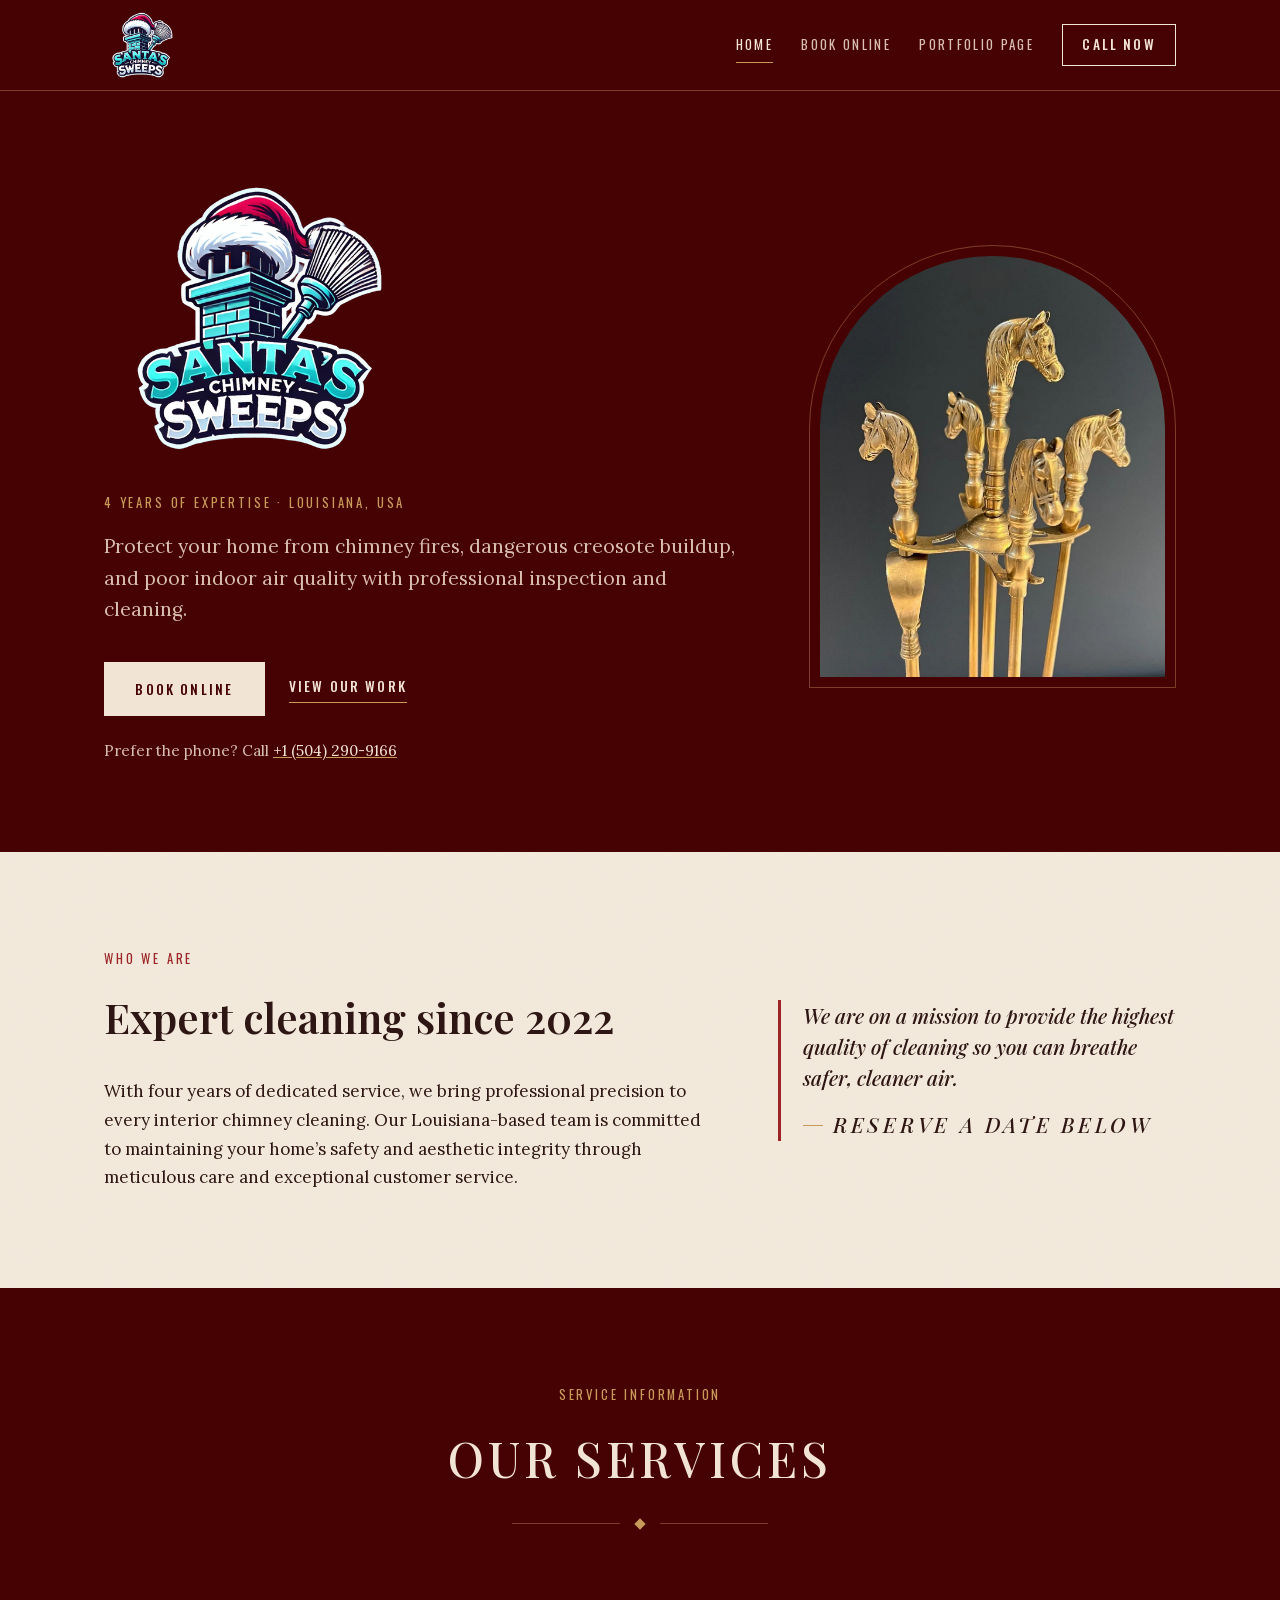
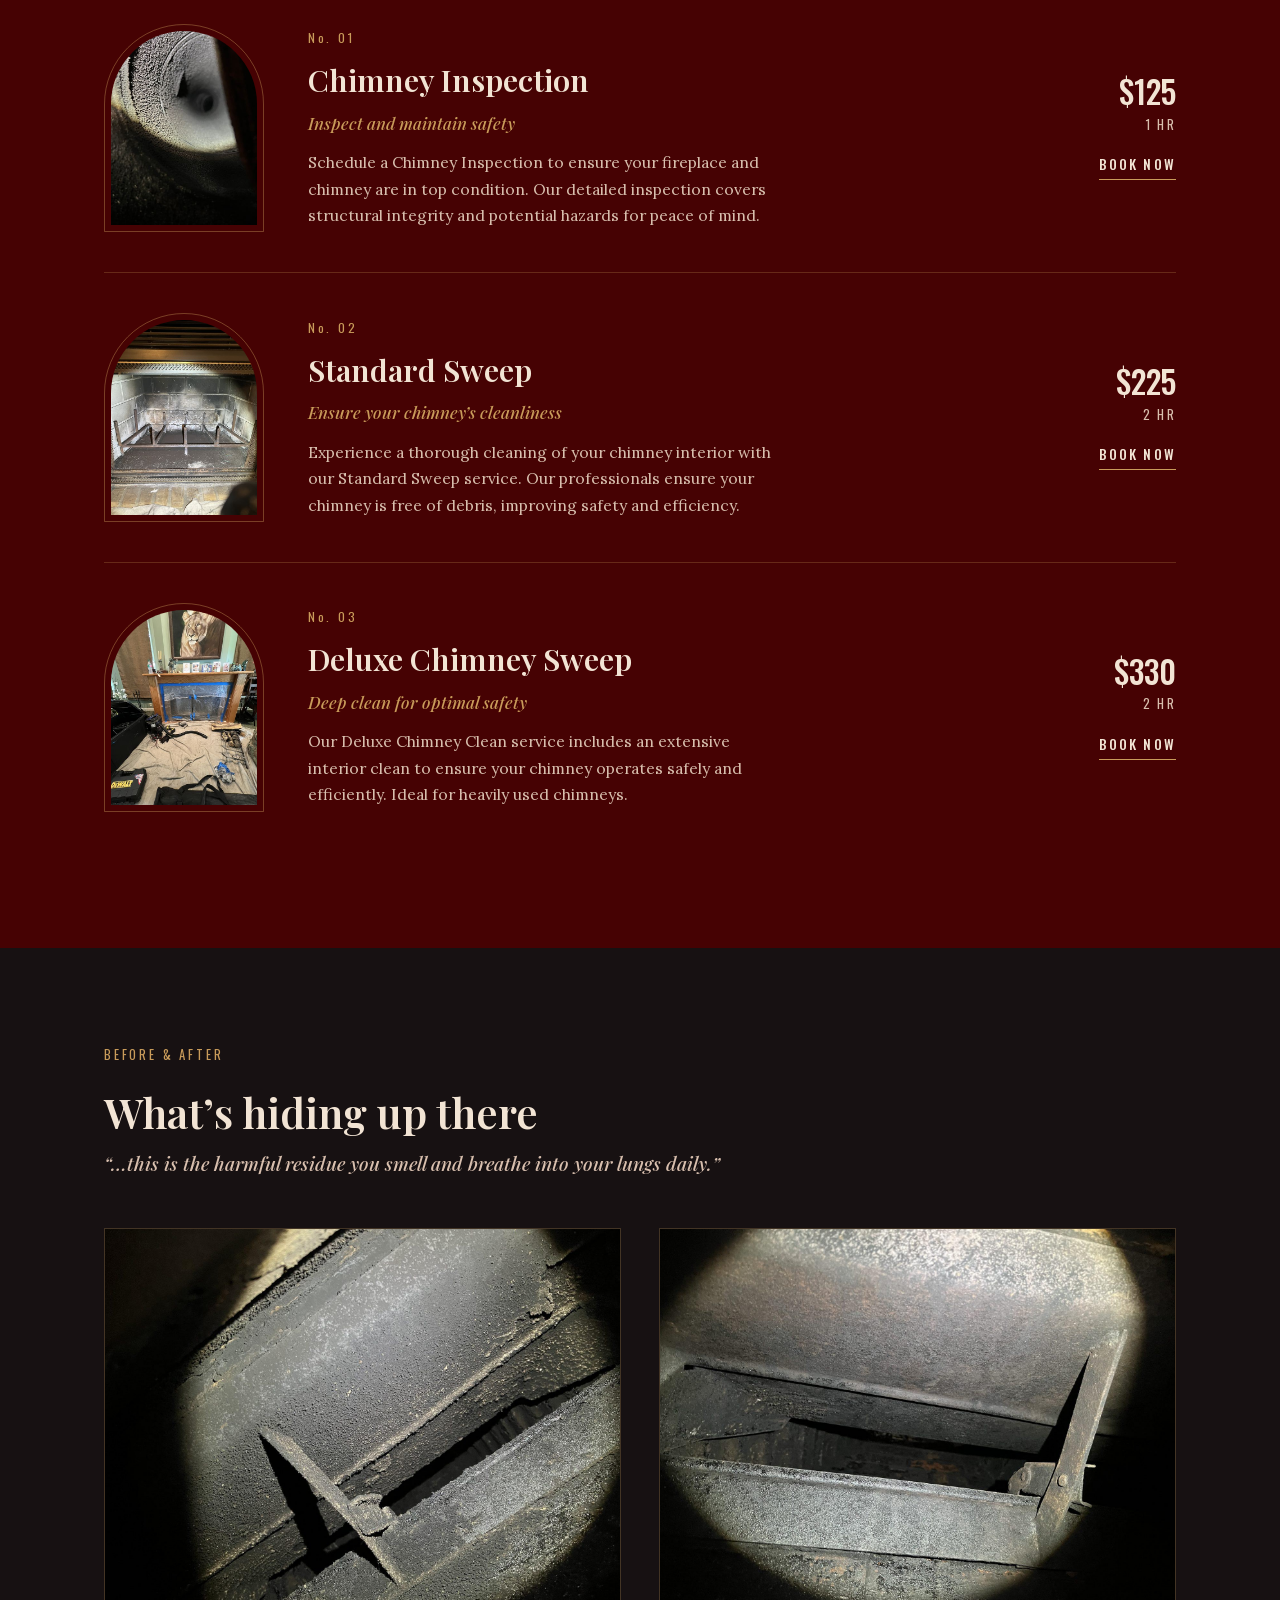
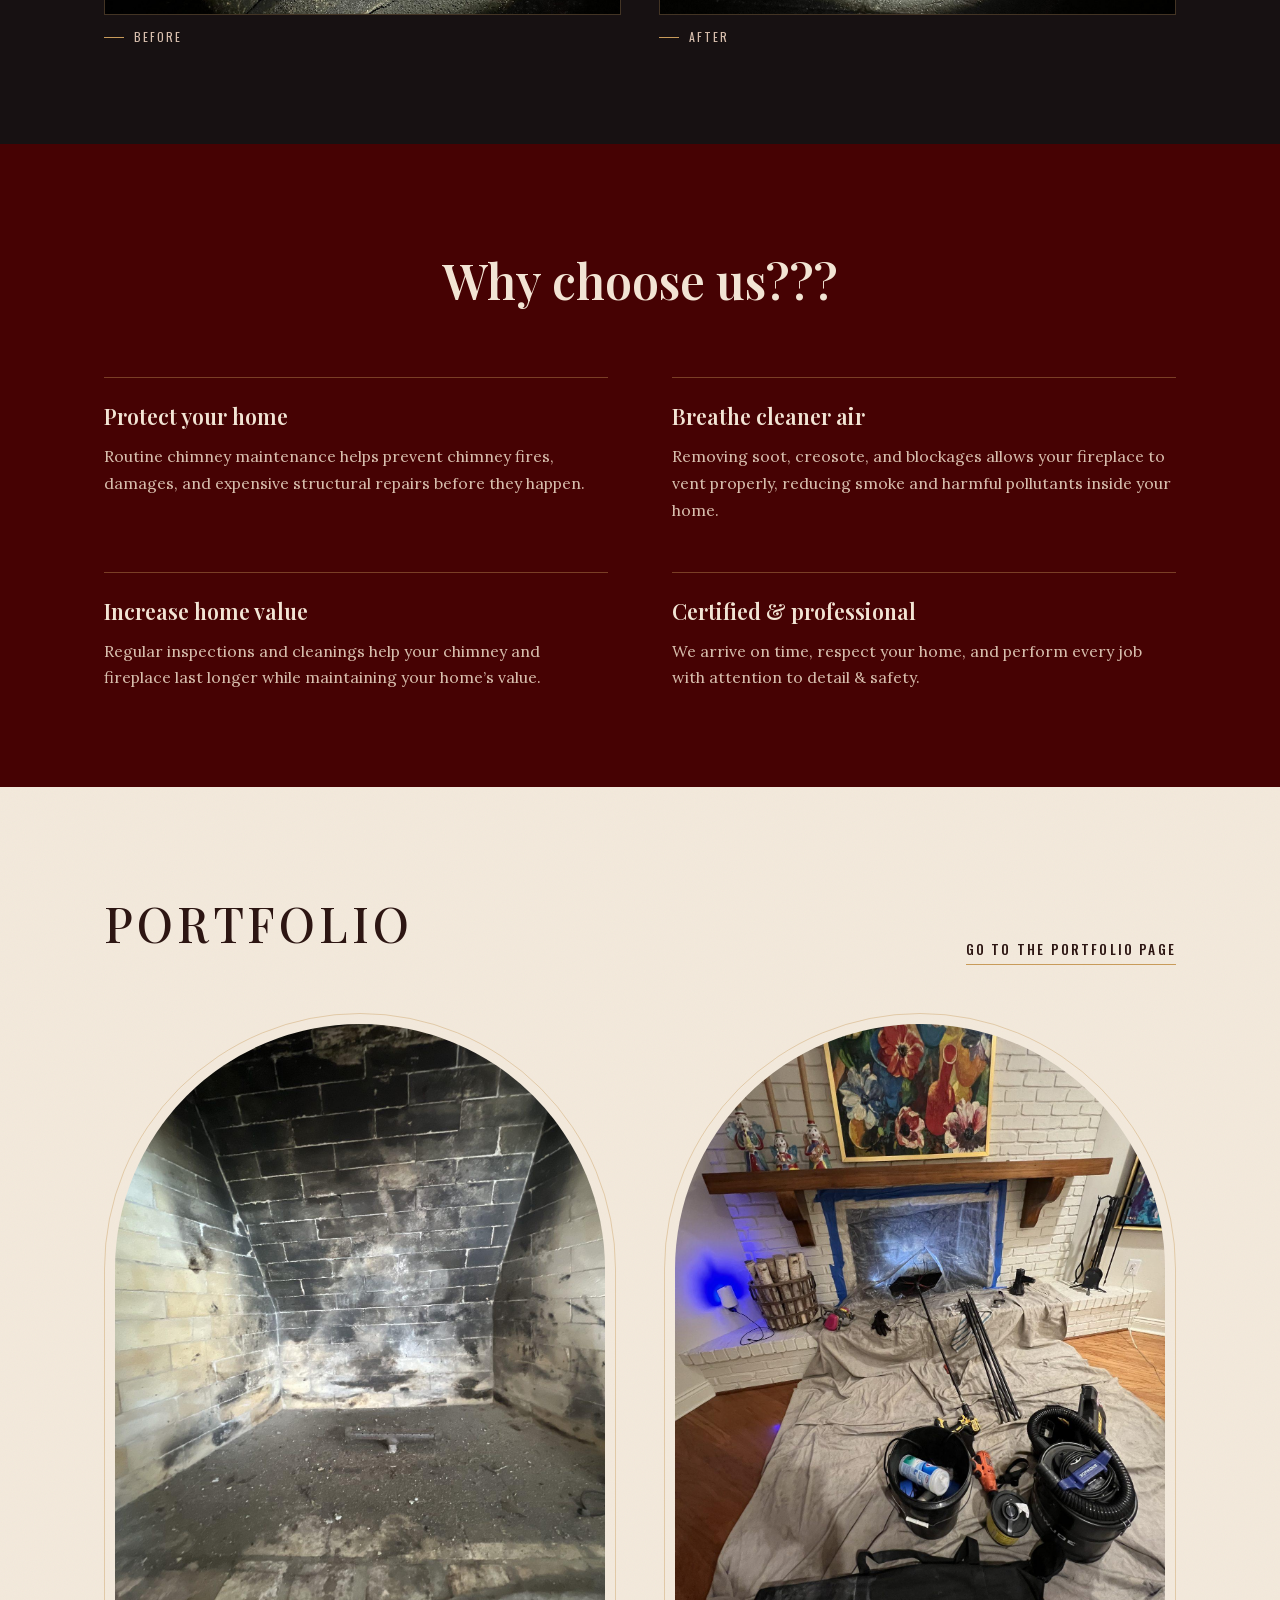
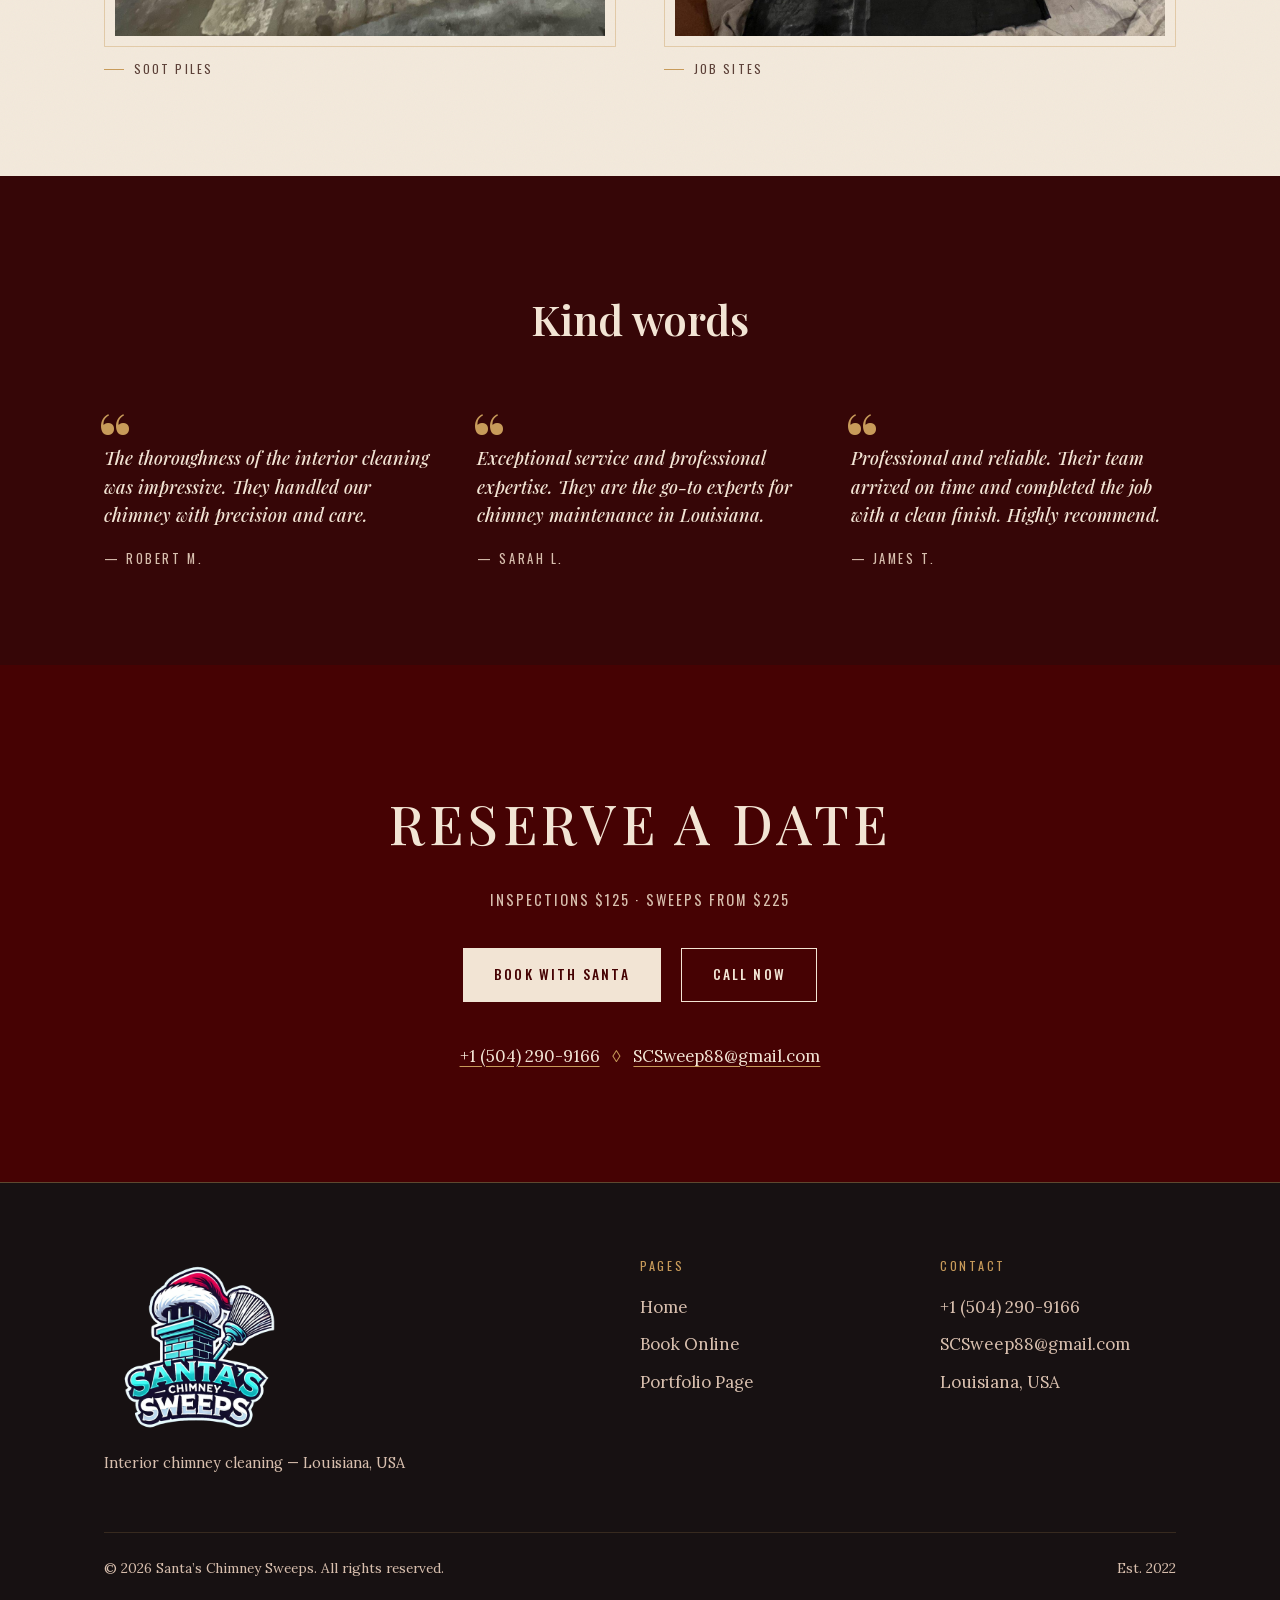
<file: index.html>
<!DOCTYPE html>
<html lang="en">
<head>
  <meta charset="utf-8">
  <meta name="viewport" content="width=device-width, initial-scale=1">
  <title>Home | Santa's Chimney Sweeps</title>
  <meta name="description" content="Santa's Chimney Sweeps — Louisiana-based interior chimney cleaning since 2022. Inspections, standard sweeps, and deluxe cleans. Call +1 (504) 290-9166.">
  <link rel="icon" type="image/png" href="images/favicon.png">
  <meta name="theme-color" content="#460203">
  <link rel="preload" href="fonts/playfairdisplay-500.woff2" as="font" type="font/woff2" crossorigin>
  <link rel="preload" href="fonts/lora-400.woff2" as="font" type="font/woff2" crossorigin>
  <link rel="preload" href="fonts/oswald-400.woff2" as="font" type="font/woff2" crossorigin>
  <link rel="stylesheet" href="css/styles.css">
  <meta property="og:title" content="Santa's Chimney Sweeps">
  <meta property="og:description" content="Expert cleaning since 2022. Louisiana-based interior chimney cleaning so you can breathe safer, cleaner air.">
  <meta property="og:type" content="website">
  <script type="application/ld+json">
  {
    "@context": "https://schema.org",
    "@type": "LocalBusiness",
    "name": "Santa's Chimney Sweeps",
    "description": "Louisiana-based interior chimney cleaning and inspection since 2022.",
    "telephone": "+1-504-290-9166",
    "email": "SCSweep88@gmail.com",
    "foundingDate": "2022",
    "priceRange": "$125–$330"
  }
  </script>
</head>
<body>
  <!-- logooooo.jpeg lives on -->

  <header class="site-header">
    <div class="wrap bar">
      <a class="brand" href="index.html">
        <img src="images/logo.png" alt="Santa's Chimney Sweeps — home">
      </a>
      <label class="nav-toggle">
        <input class="nav-toggle-box" type="checkbox" aria-label="Menu">
        <span></span><span></span><span></span>
      </label>
      <nav class="site-nav" aria-label="Main">
        <a href="index.html" aria-current="page">Home</a>
        <a href="book-online.html">Book Online</a>
        <a href="portfolio.html">Portfolio Page</a>
        <a class="btn" href="tel:+15042909166">Call Now</a>
      </nav>
    </div>
  </header>

  <main>
    <section class="hero">
      <div class="wrap grid">
        <div>
          <h1 class="badge-title">
            <img class="badge" src="images/logo.png" alt="Santa's Chimney Sweeps" width="512" height="512">
          </h1>
          <p class="eyebrow">4 Years of Expertise &middot; Louisiana, USA</p>
          <p class="lede">Protect your home from chimney fires, dangerous creosote
            buildup, and poor indoor air quality with professional inspection
            and cleaning.</p>
          <div class="cta-row">
            <a class="btn solid" href="book-online.html">Book Online</a>
            <a class="textlink" href="portfolio.html">View Our Work</a>
          </div>
          <p class="phone-note">Prefer the phone? Call
            <a href="tel:+15042909166">+1&nbsp;(504)&nbsp;290-9166</a></p>
        </div>
        <figure class="shot">
          <div class="arch">
            <img src="images/tools-brass.jpg" alt="A set of antique brass fireplace tools with horse-head handles" width="1280" height="1564">
          </div>
        </figure>
      </div>
    </section>

    <section class="mission paper">
      <div class="wrap inner">
        <div>
          <p class="eyebrow">Who we are</p>
          <h2>Expert cleaning since 2022</h2>
          <p>With four years of dedicated service, we bring professional
            precision to every interior chimney cleaning. Our Louisiana-based team is
            committed to maintaining your home&rsquo;s safety and aesthetic integrity
            through meticulous care and exceptional customer service.</p>
        </div>
        <aside class="aside">
          <p>We are on a mission to provide the highest quality of cleaning so you
            can breathe safer, cleaner air.</p>
          <p class="caption">Reserve a date below</p>
        </aside>
      </div>
    </section>

    <section class="services" id="services">
      <div class="wrap">
        <header class="sec">
          <p class="eyebrow">Service Information</p>
          <h2>Our Services</h2>
          <div class="ornament tight" role="presentation"><i></i></div>
        </header>

        <article class="service">
          <div class="arch">
            <img src="images/flue-inspection-sm.jpg" alt="Looking up a chimney flue by flashlight during an inspection" loading="lazy" width="520" height="693">
          </div>
          <div>
            <p class="no">No. 01</p>
            <h3>Chimney Inspection</h3>
            <p class="tag">Inspect and maintain safety</p>
            <p class="desc">Schedule a Chimney Inspection to ensure your fireplace and
              chimney are in top condition. Our detailed inspection covers structural
              integrity and potential hazards for peace of mind.</p>
          </div>
          <div class="meta">
            <p class="price">$125</p>
            <p class="dur">1 hr</p>
            <a class="textlink" href="book-online.html#chimney-inspection">Book Now</a>
          </div>
        </article>

        <article class="service">
          <div class="arch">
            <img src="images/firebox-clean-sm.jpg" alt="A freshly swept firebox with the log grate back in place" loading="lazy" width="520" height="693">
          </div>
          <div>
            <p class="no">No. 02</p>
            <h3>Standard Sweep</h3>
            <p class="tag">Ensure your chimney&rsquo;s cleanliness</p>
            <p class="desc">Experience a thorough cleaning of your chimney interior with
              our Standard Sweep service. Our professionals ensure your chimney is free
              of debris, improving safety and efficiency.</p>
          </div>
          <div class="meta">
            <p class="price">$225</p>
            <p class="dur">2 hr</p>
            <a class="textlink" href="book-online.html#standard-sweep">Book Now</a>
          </div>
        </article>

        <article class="service">
          <div class="arch">
            <img src="images/jobsite-lion-sm.jpg" alt="A fireplace sealed with plastic sheeting and drop cloths, prepped for a deep clean" loading="lazy" width="520" height="693">
          </div>
          <div>
            <p class="no">No. 03</p>
            <h3>Deluxe Chimney Sweep</h3>
            <p class="tag">Deep clean for optimal safety</p>
            <p class="desc">Our Deluxe Chimney Clean service includes an extensive
              interior clean to ensure your chimney operates safely and efficiently.
              Ideal for heavily used chimneys.</p>
          </div>
          <div class="meta">
            <p class="price">$330</p>
            <p class="dur">2 hr</p>
            <a class="textlink" href="book-online.html#deluxe-chimney-sweep">Book Now</a>
          </div>
        </article>

      </div>
    </section>

    <section class="job7 soot">
      <div class="wrap">
        <header class="sec">
          <p class="eyebrow">Before &amp; After</p>
          <h2>What&rsquo;s hiding up there</h2>
          <p class="lede">&ldquo;&hellip;this is the harmful residue you smell and
            breathe into your lungs daily.&rdquo;</p>
        </header>
        <div class="pair">
          <figure class="shot">
            <img src="images/before-job7.jpg" alt="Smoke chamber caked in creosote, before sweeping" loading="lazy" width="1600" height="1200">
            <figcaption>Before</figcaption>
          </figure>
          <figure class="shot">
            <img src="images/after-job7.jpg" alt="The same smoke chamber and damper swept down to bare metal and masonry" loading="lazy" width="1600" height="1200">
            <figcaption>After</figcaption>
          </figure>
        </div>
      </div>
    </section>

    <section class="why">
      <div class="wrap">
        <header class="sec">
          <h2>Why choose us???</h2>
        </header>
        <ol>
          <li>
            <div>
              <h3>Protect your home</h3>
              <p>Routine chimney maintenance helps prevent chimney fires, damages, and
                expensive structural repairs before they happen.</p>
            </div>
          </li>
          <li>
            <div>
              <h3>Breathe cleaner air</h3>
              <p>Removing soot, creosote, and blockages allows your fireplace to vent
                properly, reducing smoke and harmful pollutants inside your home.</p>
            </div>
          </li>
          <li>
            <div>
              <h3>Increase home value</h3>
              <p>Regular inspections and cleanings help your chimney and fireplace last
                longer while maintaining your home&rsquo;s value.</p>
            </div>
          </li>
          <li>
            <div>
              <h3>Certified &amp; professional</h3>
              <p>We arrive on time, respect your home, and perform every job with
                attention to detail &amp; safety.</p>
            </div>
          </li>
        </ol>
      </div>
    </section>

    <section class="folio-teaser paper">
      <div class="wrap">
        <header class="sec">
          <h2>Portfolio</h2>
          <a class="textlink" href="portfolio.html">Go to the Portfolio Page</a>
        </header>
        <div class="cards">
          <a class="card" href="portfolio.html#soot-piles">
            <figure class="shot">
              <div class="arch">
                <img src="images/soot-1.jpg" alt="A firebox blackened with soot before cleaning" loading="lazy" width="1400" height="1867">
              </div>
              <figcaption>Soot Piles</figcaption>
            </figure>
          </a>
          <a class="card" href="portfolio.html#job-sites">
            <figure class="shot">
              <div class="arch">
                <img src="images/jobsite-2.jpg" alt="A white brick fireplace masked off with plastic and drop cloths mid-job" loading="lazy" width="1400" height="1867">
              </div>
              <figcaption>Job Sites</figcaption>
            </figure>
          </a>
        </div>
      </div>
    </section>

    <section class="kind-words">
      <div class="wrap">
        <header class="sec">
          <h2>Kind words</h2>
        </header>
        <div class="quotes">
          <blockquote>
            <p>The thoroughness of the interior cleaning was impressive. They handled
              our chimney with precision and care.</p>
            <cite>&mdash; Robert M.</cite>
          </blockquote>
          <blockquote>
            <p>Exceptional service and professional expertise. They are the go-to
              experts for chimney maintenance in Louisiana.</p>
            <cite>&mdash; Sarah L.</cite>
          </blockquote>
          <blockquote>
            <p>Professional and reliable. Their team arrived on time and completed the
              job with a clean finish. Highly recommend.</p>
            <cite>&mdash; James T.</cite>
          </blockquote>
        </div>
      </div>
    </section>

    <section class="reserve">
      <div class="wrap">
        <h2>Reserve a Date</h2>
        <p class="prices">Inspections $125 &middot; Sweeps from $225</p>
        <div class="cta-row">
          <a class="btn solid" href="book-online.html">Book with Santa</a>
          <a class="btn" href="tel:+15042909166">Call Now</a>
        </div>
        <p class="contact-lines">
          <a href="tel:+15042909166">+1 (504) 290-9166</a><span>&loz;</span><a href="mailto:SCSweep88@gmail.com">SCSweep88@gmail.com</a>
        </p>
      </div>
    </section>
  </main>

  <footer class="site-footer">
    <div class="wrap">
      <div class="cols">
        <div class="brand-block">
          <img src="images/logo.png" alt="Santa's Chimney Sweeps">
          <small>Interior chimney cleaning &mdash; Louisiana, USA</small>
        </div>
        <div>
          <h3>Pages</h3>
          <ul>
            <li><a href="index.html">Home</a></li>
            <li><a href="book-online.html">Book Online</a></li>
            <li><a href="portfolio.html">Portfolio Page</a></li>
          </ul>
        </div>
        <div>
          <h3>Contact</h3>
          <ul>
            <li><a href="tel:+15042909166">+1 (504) 290-9166</a></li>
            <li><a href="mailto:SCSweep88@gmail.com">SCSweep88@gmail.com</a></li>
            <li>Louisiana, USA</li>
          </ul>
        </div>
      </div>
      <div class="fine">
        <span>&copy; 2026 Santa&rsquo;s Chimney Sweeps. All rights reserved.</span>
        <span>Est. 2022</span>
      </div>
    </div>
  </footer>
</body>
</html>
</file>
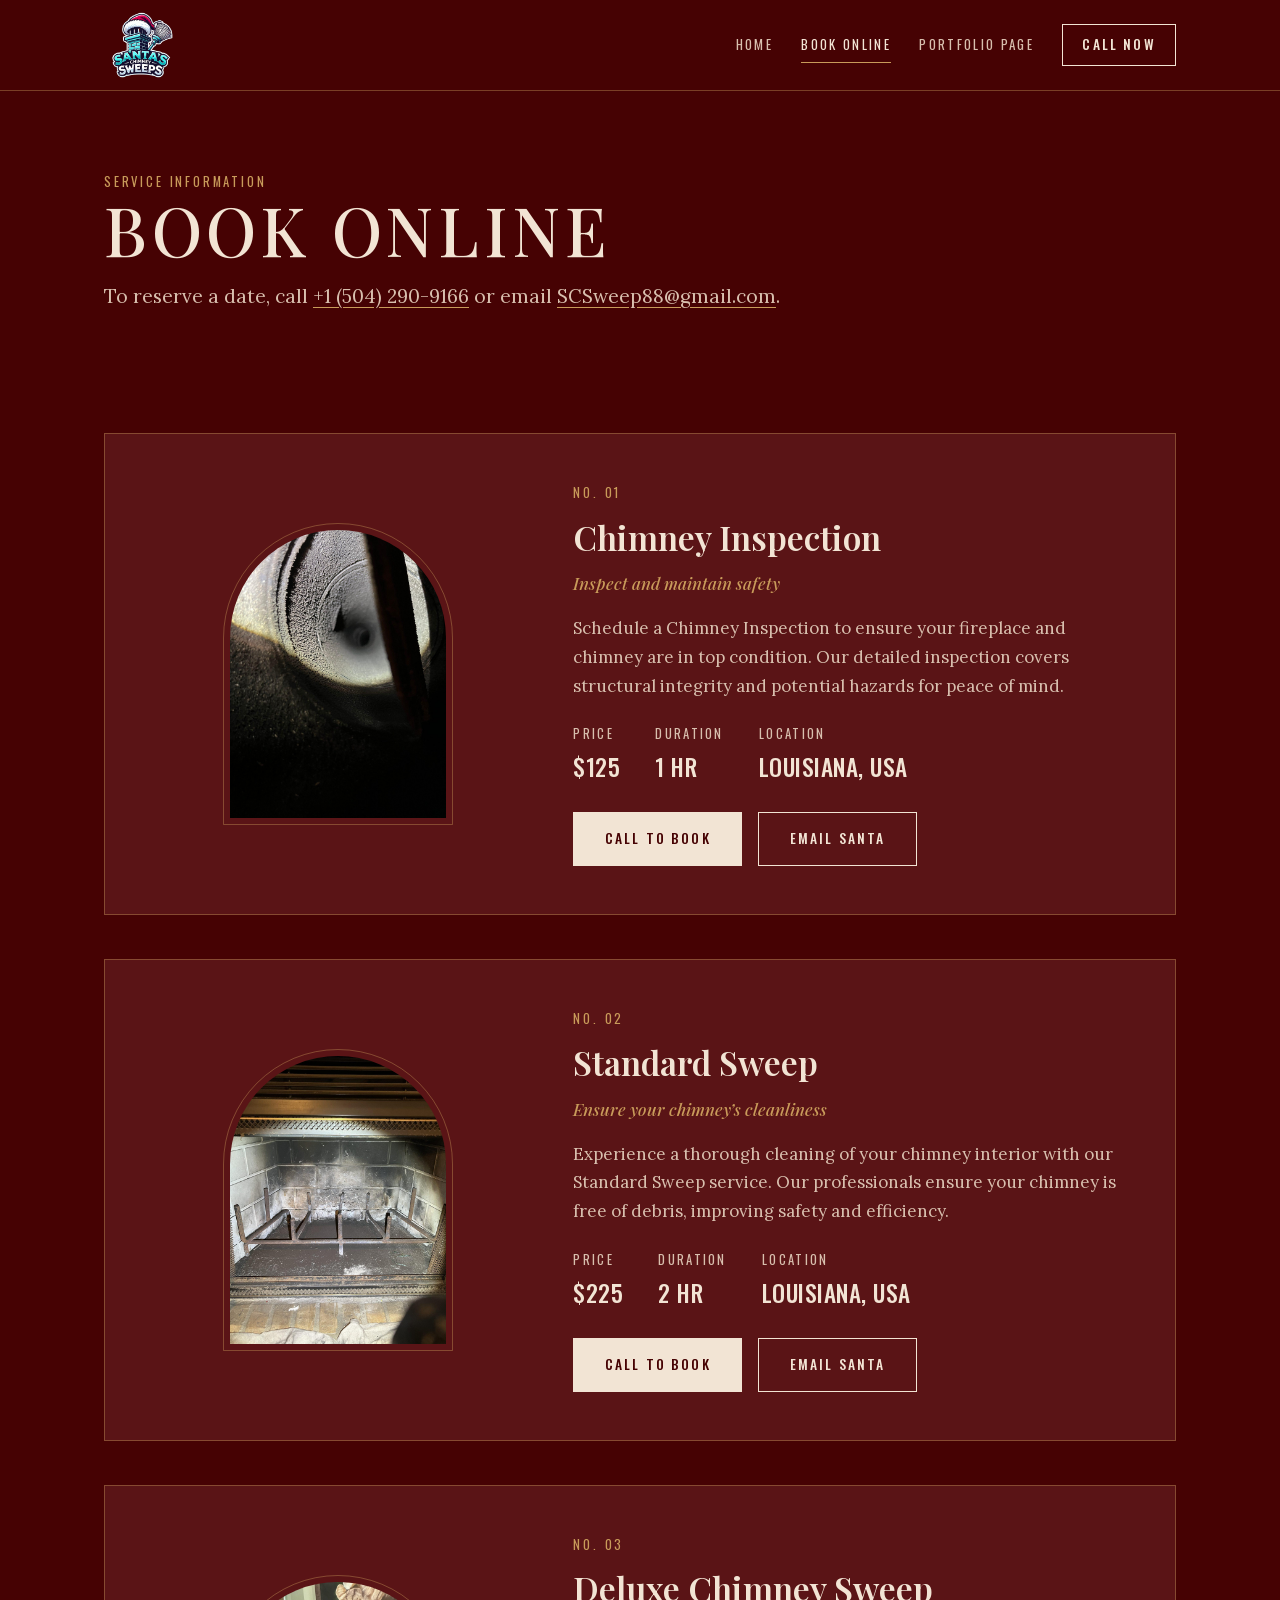
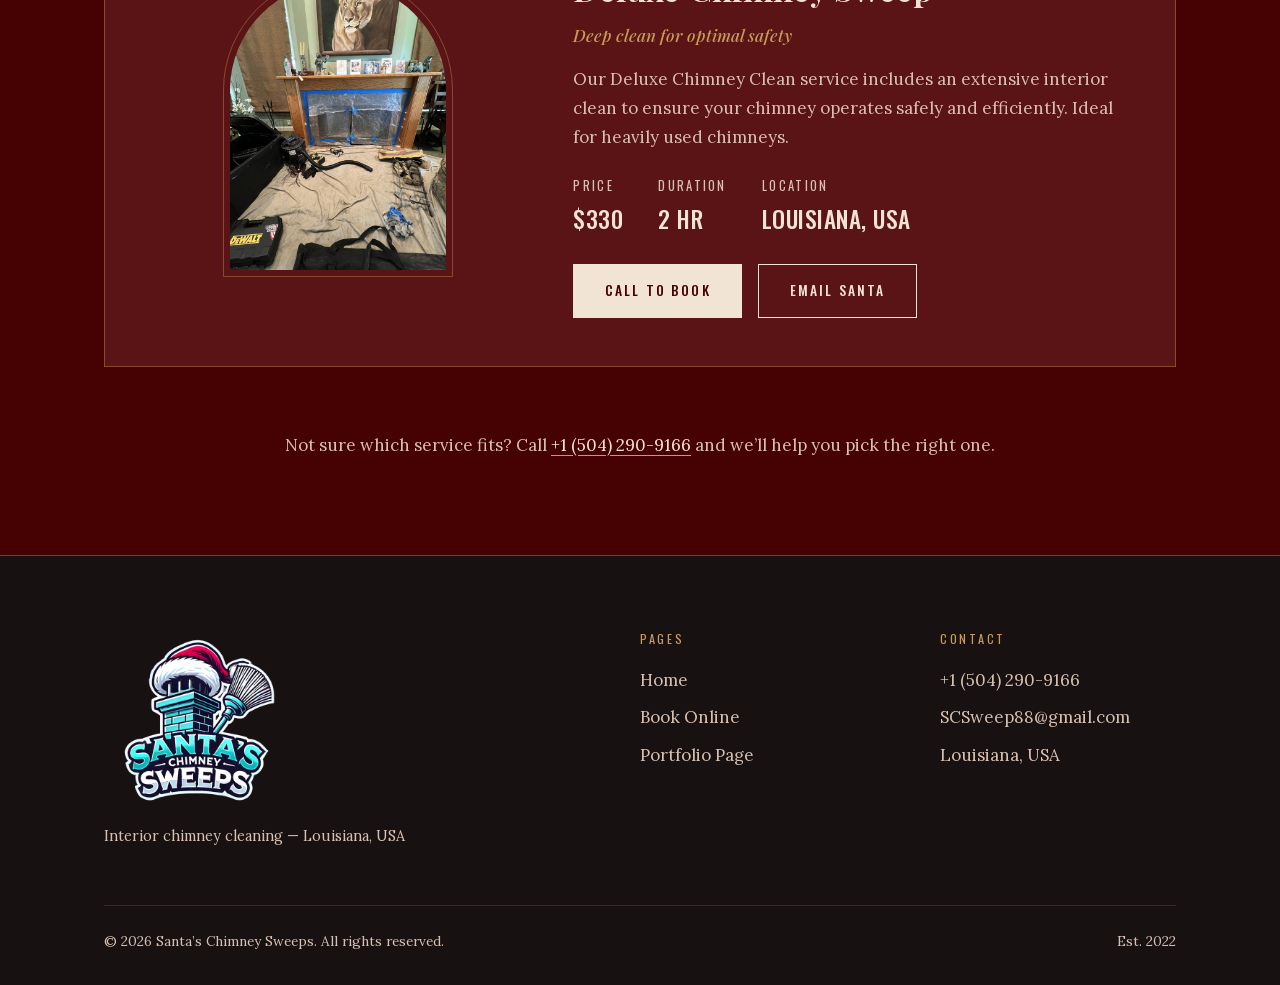
<file: book-online.html>
<!DOCTYPE html>
<html lang="en">
<head>
  <meta charset="utf-8">
  <meta name="viewport" content="width=device-width, initial-scale=1">
  <title>Book Online | Santa's Chimney Sweeps</title>
  <meta name="description" content="Book a chimney inspection ($125), standard sweep ($225), or deluxe chimney sweep ($330) with Santa's Chimney Sweeps, Louisiana, USA. Call +1 (504) 290-9166.">
  <link rel="icon" type="image/png" href="images/favicon.png">
  <meta name="theme-color" content="#460203">
  <link rel="preload" href="fonts/playfairdisplay-500.woff2" as="font" type="font/woff2" crossorigin>
  <link rel="preload" href="fonts/lora-400.woff2" as="font" type="font/woff2" crossorigin>
  <link rel="preload" href="fonts/oswald-400.woff2" as="font" type="font/woff2" crossorigin>
  <link rel="stylesheet" href="css/styles.css">
  <meta property="og:title" content="Book Online | Santa's Chimney Sweeps">
  <meta property="og:description" content="Chimney inspections, standard sweeps, and deluxe cleans in Louisiana. Reserve a date with Santa.">
  <meta property="og:type" content="website">
</head>
<body>
  <header class="site-header">
    <div class="wrap bar">
      <a class="brand" href="index.html">
        <img src="images/logo.png" alt="Santa's Chimney Sweeps — home">
      </a>
      <label class="nav-toggle">
        <input class="nav-toggle-box" type="checkbox" aria-label="Menu">
        <span></span><span></span><span></span>
      </label>
      <nav class="site-nav" aria-label="Main">
        <a href="index.html">Home</a>
        <a href="book-online.html" aria-current="page">Book Online</a>
        <a href="portfolio.html">Portfolio Page</a>
        <a class="btn" href="tel:+15042909166">Call Now</a>
      </nav>
    </div>
  </header>

  <main>
    <section class="page-hero">
      <div class="wrap">
        <p class="eyebrow">Service Information</p>
        <h1 class="display">Book Online</h1>
        <p class="lede">To reserve a date, call
          <a href="tel:+15042909166" class="plainlink">+1&nbsp;(504)&nbsp;290-9166</a>
          or email
          <a href="mailto:SCSweep88@gmail.com" class="plainlink">SCSweep88@gmail.com</a>.</p>
      </div>
    </section>

    <section class="book-list">
      <div class="wrap">

        <article class="book-card" id="chimney-inspection">
          <div class="arch">
            <img src="images/flue-inspection.jpg" alt="Looking up a chimney flue by flashlight during an inspection" width="1400" height="1867">
          </div>
          <div>
            <p class="no eyebrow">No. 01</p>
            <h2>Chimney Inspection</h2>
            <p class="tag">Inspect and maintain safety</p>
            <p class="desc">Schedule a Chimney Inspection to ensure your fireplace and
              chimney are in top condition. Our detailed inspection covers structural
              integrity and potential hazards for peace of mind.</p>
            <div class="fact-row">
              <p class="fact">Price <b>$125</b></p>
              <p class="fact">Duration <b>1 hr</b></p>
              <p class="fact">Location <b>Louisiana, USA</b></p>
            </div>
            <div class="cta-row">
              <a class="btn solid" href="tel:+15042909166">Call to Book</a>
              <a class="btn" href="mailto:SCSweep88@gmail.com?subject=Booking%20request%3A%20Chimney%20Inspection">Email Santa</a>
            </div>
          </div>
        </article>

        <article class="book-card" id="standard-sweep">
          <div class="arch">
            <img src="images/firebox-clean.jpg" alt="A freshly swept firebox with the log grate back in place" loading="lazy" width="1400" height="1867">
          </div>
          <div>
            <p class="no eyebrow">No. 02</p>
            <h2>Standard Sweep</h2>
            <p class="tag">Ensure your chimney&rsquo;s cleanliness</p>
            <p class="desc">Experience a thorough cleaning of your chimney interior with
              our Standard Sweep service. Our professionals ensure your chimney is free
              of debris, improving safety and efficiency.</p>
            <div class="fact-row">
              <p class="fact">Price <b>$225</b></p>
              <p class="fact">Duration <b>2 hr</b></p>
              <p class="fact">Location <b>Louisiana, USA</b></p>
            </div>
            <div class="cta-row">
              <a class="btn solid" href="tel:+15042909166">Call to Book</a>
              <a class="btn" href="mailto:SCSweep88@gmail.com?subject=Booking%20request%3A%20Standard%20Sweep">Email Santa</a>
            </div>
          </div>
        </article>

        <article class="book-card" id="deluxe-chimney-sweep">
          <div class="arch">
            <img src="images/jobsite-lion.jpg" alt="A fireplace sealed with plastic sheeting and drop cloths, prepped for a deep clean" loading="lazy" width="1400" height="1867">
          </div>
          <div>
            <p class="no eyebrow">No. 03</p>
            <h2>Deluxe Chimney Sweep</h2>
            <p class="tag">Deep clean for optimal safety</p>
            <p class="desc">Our Deluxe Chimney Clean service includes an extensive
              interior clean to ensure your chimney operates safely and efficiently.
              Ideal for heavily used chimneys.</p>
            <div class="fact-row">
              <p class="fact">Price <b>$330</b></p>
              <p class="fact">Duration <b>2 hr</b></p>
              <p class="fact">Location <b>Louisiana, USA</b></p>
            </div>
            <div class="cta-row">
              <a class="btn solid" href="tel:+15042909166">Call to Book</a>
              <a class="btn" href="mailto:SCSweep88@gmail.com?subject=Booking%20request%3A%20Deluxe%20Chimney%20Sweep">Email Santa</a>
            </div>
          </div>
        </article>

        <p class="book-note">Not sure which service fits? Call
          <a href="tel:+15042909166">+1&nbsp;(504)&nbsp;290-9166</a> and we&rsquo;ll
          help you pick the right one.</p>
      </div>
    </section>
  </main>

  <footer class="site-footer">
    <div class="wrap">
      <div class="cols">
        <div class="brand-block">
          <img src="images/logo.png" alt="Santa's Chimney Sweeps">
          <small>Interior chimney cleaning &mdash; Louisiana, USA</small>
        </div>
        <div>
          <h3>Pages</h3>
          <ul>
            <li><a href="index.html">Home</a></li>
            <li><a href="book-online.html">Book Online</a></li>
            <li><a href="portfolio.html">Portfolio Page</a></li>
          </ul>
        </div>
        <div>
          <h3>Contact</h3>
          <ul>
            <li><a href="tel:+15042909166">+1 (504) 290-9166</a></li>
            <li><a href="mailto:SCSweep88@gmail.com">SCSweep88@gmail.com</a></li>
            <li>Louisiana, USA</li>
          </ul>
        </div>
      </div>
      <div class="fine">
        <span>&copy; 2026 Santa&rsquo;s Chimney Sweeps. All rights reserved.</span>
        <span>Est. 2022</span>
      </div>
    </div>
  </footer>
</body>
</html>
</file>
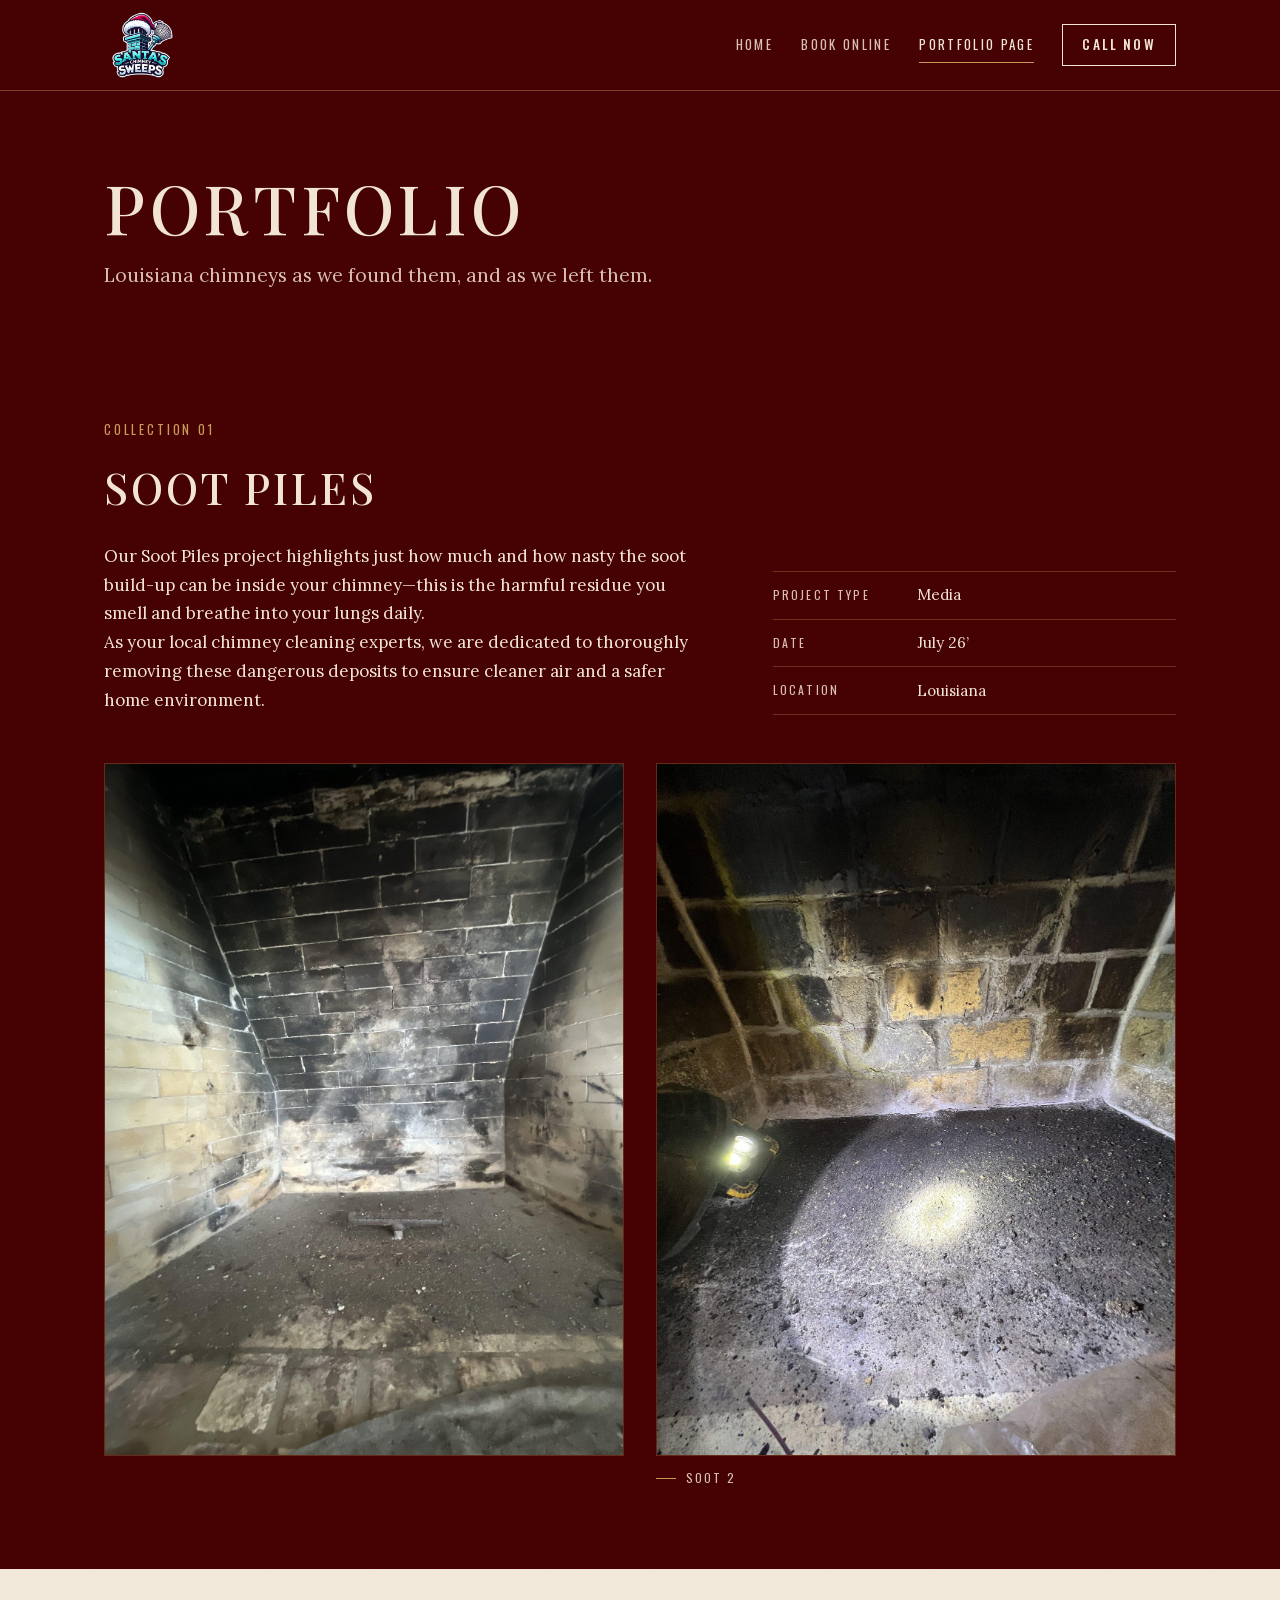
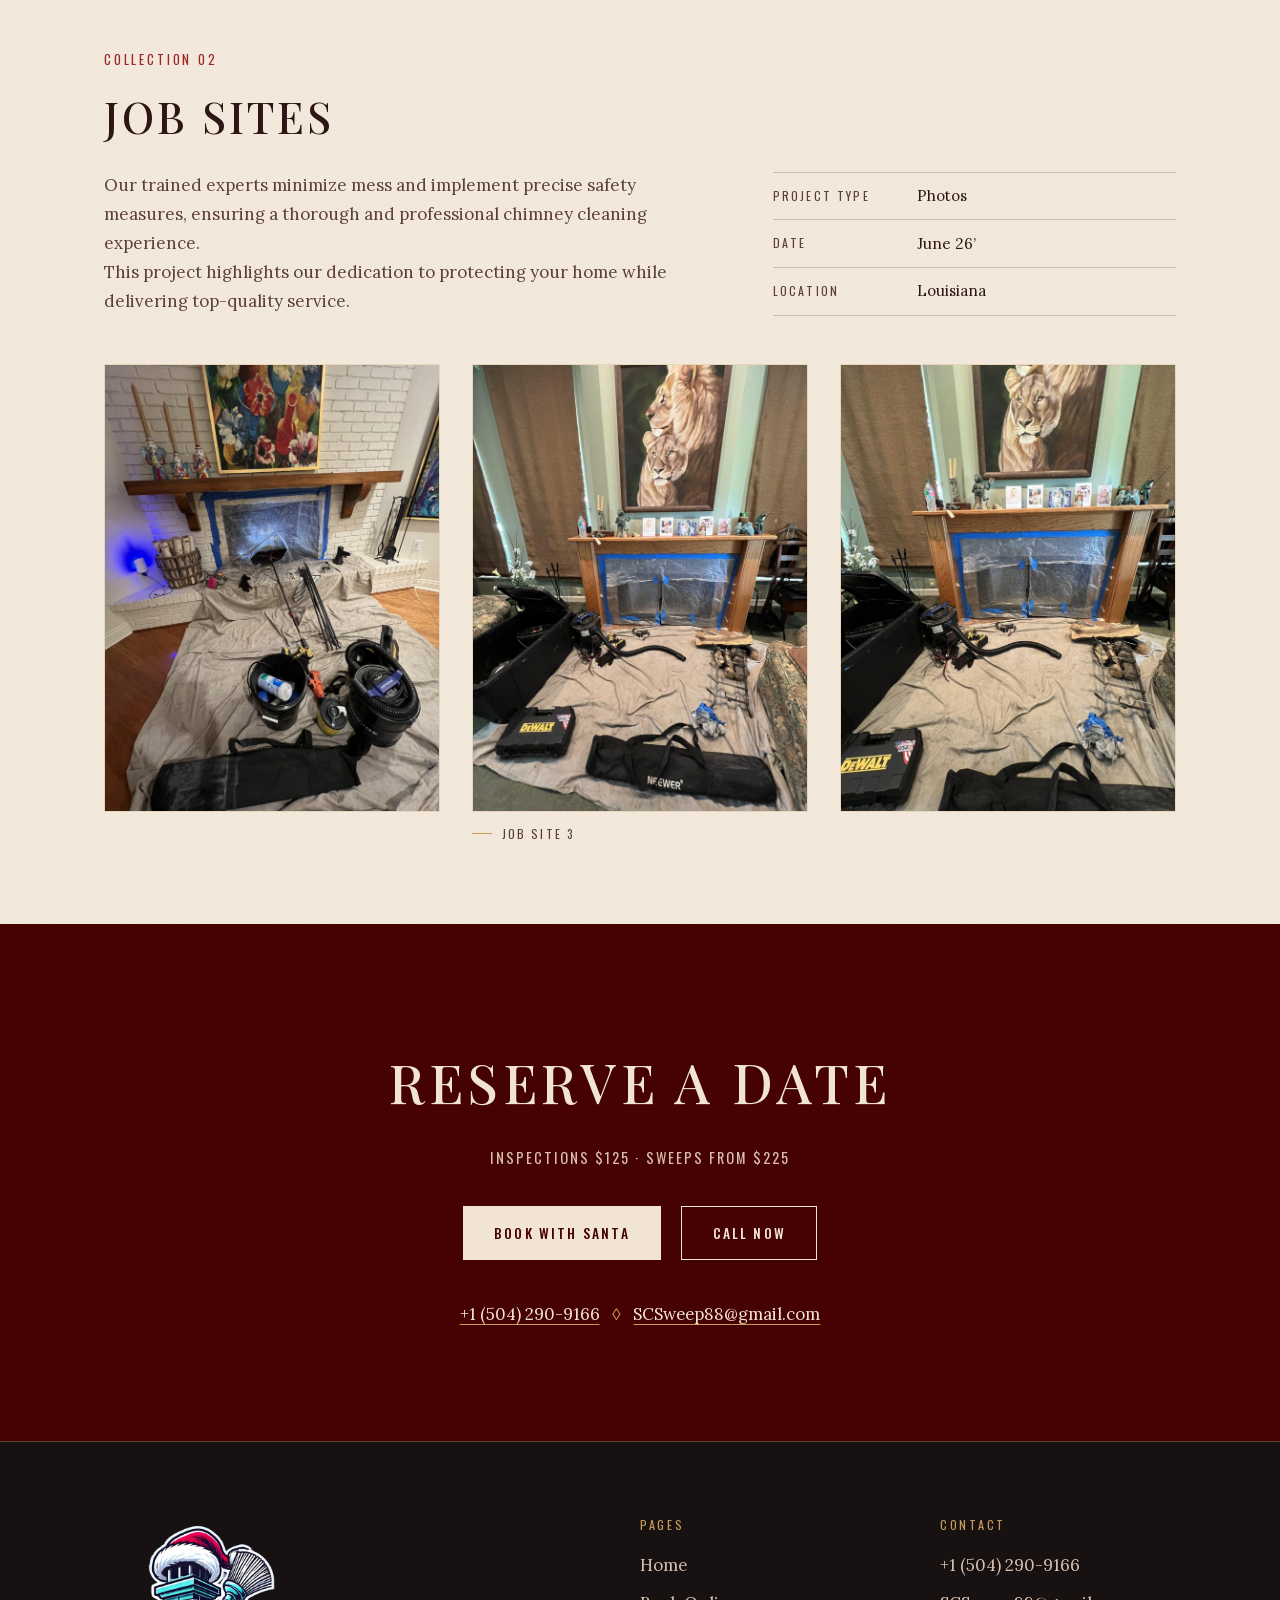
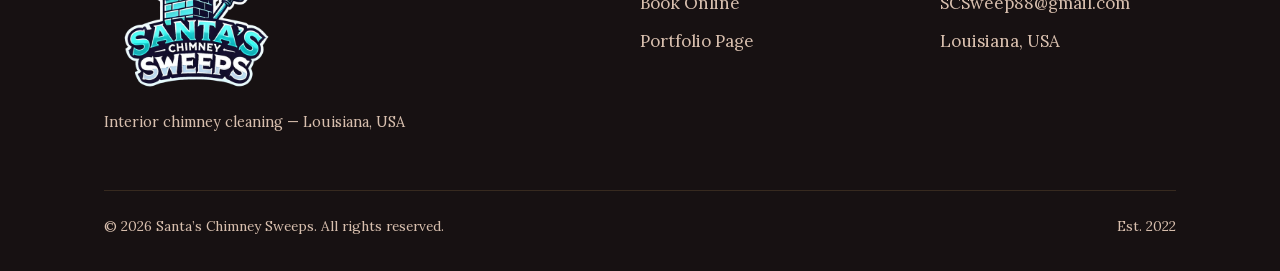
<file: portfolio.html>
<!DOCTYPE html>
<html lang="en">
<head>
  <meta charset="utf-8">
  <meta name="viewport" content="width=device-width, initial-scale=1">
  <title>Portfolio | Santa's Chimney Sweeps</title>
  <meta name="description" content="Soot piles, job sites, and before-and-afters from Louisiana chimneys. The working portfolio of Santa's Chimney Sweeps.">
  <link rel="icon" type="image/png" href="images/favicon.png">
  <meta name="theme-color" content="#460203">
  <link rel="preload" href="fonts/playfairdisplay-500.woff2" as="font" type="font/woff2" crossorigin>
  <link rel="preload" href="fonts/lora-400.woff2" as="font" type="font/woff2" crossorigin>
  <link rel="preload" href="fonts/oswald-400.woff2" as="font" type="font/woff2" crossorigin>
  <link rel="stylesheet" href="css/styles.css">
  <meta property="og:title" content="Portfolio | Santa's Chimney Sweeps">
  <meta property="og:description" content="Soot piles and job sites from a Louisiana chimney sweep.">
  <meta property="og:type" content="website">
</head>
<body>
  <header class="site-header">
    <div class="wrap bar">
      <a class="brand" href="index.html">
        <img src="images/logo.png" alt="Santa's Chimney Sweeps — home">
      </a>
      <label class="nav-toggle">
        <input class="nav-toggle-box" type="checkbox" aria-label="Menu">
        <span></span><span></span><span></span>
      </label>
      <nav class="site-nav" aria-label="Main">
        <a href="index.html">Home</a>
        <a href="book-online.html">Book Online</a>
        <a href="portfolio.html" aria-current="page">Portfolio Page</a>
        <a class="btn" href="tel:+15042909166">Call Now</a>
      </nav>
    </div>
  </header>

  <main>
    <section class="page-hero">
      <div class="wrap">
        <h1 class="display">Portfolio</h1>
        <p class="lede">Louisiana chimneys as we found them, and as we left them.</p>
      </div>
    </section>

    <section class="collection" id="soot-piles">
      <div class="wrap">
        <div class="head">
          <div>
            <p class="eyebrow">Collection 01</p>
            <h2>Soot Piles</h2>
            <p>Our Soot Piles project highlights just how much and how nasty the soot
              build-up can be inside your chimney&mdash;this is the harmful residue you
              smell and breathe into your lungs daily.</p>
            <p>As your local chimney cleaning experts, we are dedicated to thoroughly
              removing these dangerous deposits to ensure cleaner air and a safer home
              environment.</p>
          </div>
          <dl class="meta">
            <div><dt>Project type</dt><dd>Media</dd></div>
            <div><dt>Date</dt><dd>July 26&rsquo;</dd></div>
            <div><dt>Location</dt><dd>Louisiana</dd></div>
          </dl>
        </div>
        <div class="gallery">
          <figure class="shot">
            <img src="images/soot-1.jpg" alt="A firebox blackened with heavy soot build-up before cleaning" width="1400" height="1867">
          </figure>
          <figure class="shot">
            <img src="images/soot-2.jpg" alt="A flashlight lighting up a pile of swept soot at the base of a chimney" loading="lazy" width="1400" height="1867">
            <figcaption>Soot 2</figcaption>
          </figure>
        </div>
      </div>
    </section>

    <section class="collection paper" id="job-sites">
      <div class="wrap">
        <div class="head">
          <div>
            <p class="eyebrow">Collection 02</p>
            <h2>Job Sites</h2>
            <p class="paper-note">Our trained experts minimize mess and implement
              precise safety measures, ensuring a thorough and professional chimney
              cleaning experience.</p>
            <p class="paper-note">This project highlights our dedication to protecting
              your home while delivering top-quality service.</p>
          </div>
          <dl class="meta">
            <div><dt>Project type</dt><dd>Photos</dd></div>
            <div><dt>Date</dt><dd>June 26&rsquo;</dd></div>
            <div><dt>Location</dt><dd>Louisiana</dd></div>
          </dl>
        </div>
        <div class="gallery">
          <figure class="shot">
            <img src="images/jobsite-2.jpg" alt="A white brick fireplace masked off with plastic sheeting, tools laid out on drop cloths" loading="lazy" width="1400" height="1867">
          </figure>
          <figure class="shot">
            <img src="images/jobsite-3.jpg" alt="A living room fireplace fully draped in drop cloths mid-sweep, family photos untouched on the mantel" loading="lazy" width="1400" height="1867">
            <figcaption>Job Site 3</figcaption>
          </figure>
          <figure class="shot">
            <img src="images/jobsite-lion.jpg" alt="A sealed fireplace with vacuum and tools staged on protective cloths" loading="lazy" width="1400" height="1867">
          </figure>
        </div>
      </div>
    </section>

    <section class="reserve">
      <div class="wrap">
        <h2>Reserve a Date</h2>
        <p class="prices">Inspections $125 &middot; Sweeps from $225</p>
        <div class="cta-row">
          <a class="btn solid" href="book-online.html">Book with Santa</a>
          <a class="btn" href="tel:+15042909166">Call Now</a>
        </div>
        <p class="contact-lines">
          <a href="tel:+15042909166">+1 (504) 290-9166</a><span>&loz;</span><a href="mailto:SCSweep88@gmail.com">SCSweep88@gmail.com</a>
        </p>
      </div>
    </section>
  </main>

  <footer class="site-footer">
    <div class="wrap">
      <div class="cols">
        <div class="brand-block">
          <img src="images/logo.png" alt="Santa's Chimney Sweeps">
          <small>Interior chimney cleaning &mdash; Louisiana, USA</small>
        </div>
        <div>
          <h3>Pages</h3>
          <ul>
            <li><a href="index.html">Home</a></li>
            <li><a href="book-online.html">Book Online</a></li>
            <li><a href="portfolio.html">Portfolio Page</a></li>
          </ul>
        </div>
        <div>
          <h3>Contact</h3>
          <ul>
            <li><a href="tel:+15042909166">+1 (504) 290-9166</a></li>
            <li><a href="mailto:SCSweep88@gmail.com">SCSweep88@gmail.com</a></li>
            <li>Louisiana, USA</li>
          </ul>
        </div>
      </div>
      <div class="fine">
        <span>&copy; 2026 Santa&rsquo;s Chimney Sweeps. All rights reserved.</span>
        <span>Est. 2022</span>
      </div>
    </div>
  </footer>
</body>
</html>
</file>
<file: css/styles.css>
/* ============================================================
   Santa's Chimney Sweeps — styles.css
   Palette and voice carried over from the original site:
   oxblood red, cream, brass, and one very good mascot.
   ============================================================ */

/* ---------- Fonts (self-hosted, latin subsets) ---------- */
@font-face {
  font-family: 'Playfair Display';
  font-style: normal;
  font-weight: 500;
  font-display: swap;
  src: url('../fonts/playfairdisplay-500.woff2') format('woff2');
}
@font-face {
  font-family: 'Playfair Display';
  font-style: italic;
  font-weight: 500;
  font-display: swap;
  src: url('../fonts/playfairdisplay-500i.woff2') format('woff2');
}
@font-face {
  font-family: 'Playfair Display';
  font-style: normal;
  font-weight: 600;
  font-display: swap;
  src: url('../fonts/playfairdisplay-600.woff2') format('woff2');
}
@font-face {
  font-family: 'Playfair Display';
  font-style: normal;
  font-weight: 800;
  font-display: swap;
  src: url('../fonts/playfairdisplay-800.woff2') format('woff2');
}
@font-face {
  font-family: 'Lora';
  font-style: normal;
  font-weight: 400;
  font-display: swap;
  src: url('../fonts/lora-400.woff2') format('woff2');
}
@font-face {
  font-family: 'Lora';
  font-style: italic;
  font-weight: 400;
  font-display: swap;
  src: url('../fonts/lora-400i.woff2') format('woff2');
}
@font-face {
  font-family: 'Lora';
  font-style: normal;
  font-weight: 600;
  font-display: swap;
  src: url('../fonts/lora-600.woff2') format('woff2');
}
@font-face {
  font-family: 'Oswald';
  font-style: normal;
  font-weight: 400;
  font-display: swap;
  src: url('../fonts/oswald-400.woff2') format('woff2');
}
@font-face {
  font-family: 'Oswald';
  font-style: normal;
  font-weight: 500;
  font-display: swap;
  src: url('../fonts/oswald-500.woff2') format('woff2');
}

/* ---------- Tokens ---------- */
:root {
  --oxblood: #460203;        /* his background red, untouched */
  --oxblood-2: #5a1416;      /* raised panels */
  --oxblood-3: #360607;      /* sunken bands */
  --soot: #171112;           /* near-black photo sections */
  --paper: #f3e9db;          /* cream paper */
  --ink: #2d1613;            /* text on paper */
  --ink-soft: #5c4038;       /* secondary text on paper */
  --cream: #f2e4d4;          /* text on oxblood */
  --cream-dim: #d8bfae;      /* secondary text on oxblood */
  --brick: #9c2426;          /* accent red (from his palette) */
  --brass: #c89b5a;          /* rules, numerals, ornaments */
  --brass-dim: rgba(200, 155, 90, 0.4);
  --teal: #79cfc7;           /* the mascot's teal — small doses only */

  --display: 'Playfair Display', 'Didot', Georgia, serif;
  --body: 'Lora', Georgia, serif;
  --label: 'Oswald', 'Arial Narrow', sans-serif;

  --measure: 62ch;
  --gutter: clamp(1.25rem, 4vw, 2.5rem);
}

/* ---------- Reset-ish ---------- */
*, *::before, *::after { box-sizing: border-box; }
html { scroll-behavior: smooth; }
@media (prefers-reduced-motion: reduce) {
  html { scroll-behavior: auto; }
  *, *::before, *::after { transition: none !important; }
}
body {
  margin: 0;
  font-family: var(--body);
  font-size: 1.0625rem;
  line-height: 1.7;
  color: var(--cream);
  background: var(--oxblood);
}
img { max-width: 100%; height: auto; display: block; }
[id] { scroll-margin-top: 7rem; }
h1, h2, h3, h4, p, figure { margin: 0; }
a { color: inherit; }
::selection { background: var(--teal); color: var(--soot); }

:focus-visible {
  outline: 2px solid var(--teal);
  outline-offset: 3px;
}
/* teal is invisible on cream — use brick there */
.paper :focus-visible { outline-color: var(--brick); }

.wrap {
  max-width: 72rem;
  margin-inline: auto;
  padding-inline: var(--gutter);
}

/* Paper sections get a faint grain so the cream doesn't feel flat */
.paper {
  background-color: var(--paper);
  background-image: url("data:image/svg+xml,%3Csvg xmlns='http://www.w3.org/2000/svg' width='140' height='140'%3E%3Cfilter id='n'%3E%3CfeTurbulence type='fractalNoise' baseFrequency='0.9' numOctaves='2'/%3E%3C/filter%3E%3Crect width='140' height='140' filter='url(%23n)' opacity='0.035'/%3E%3C/svg%3E");
  color: var(--ink);
}
.soot { background: var(--soot); }

/* ---------- Type helpers ---------- */
.eyebrow {
  font-family: var(--label);
  font-weight: 400;
  font-size: 0.8rem;
  letter-spacing: 0.22em;
  text-transform: uppercase;
  color: var(--brass);
}
.paper .eyebrow { color: var(--brick); }

/* Big caps stay light and tracked-out, like the original site's headings */
.display {
  font-family: var(--display);
  font-weight: 500;
  line-height: 1.08;
  letter-spacing: 0.07em;
  text-wrap: balance;
}

.lede {
  font-size: 1.2rem;
  line-height: 1.65;
  max-width: var(--measure);
}

/* Ornament: hairlines meeting a small rotated square, all CSS */
.ornament {
  display: flex;
  align-items: center;
  gap: 1rem;
  margin: 1.25rem 0;
}
.ornament::before,
.ornament::after {
  content: '';
  flex: 1;
  border-top: 1px solid var(--brass-dim);
}
.ornament i {
  width: 8px;
  height: 8px;
  background: var(--brass);
  transform: rotate(45deg);
  flex: none;
}
.ornament.tight { max-width: 16rem; margin-inline: auto; }

/* Arch frame — every fireplace has one */
.arch {
  border-radius: 999px 999px 0 0;
  overflow: hidden;
  position: relative;
  border: 1px solid var(--brass-dim);
  padding: 10px;
  background: transparent;
}
.arch img {
  border-radius: 992px 992px 0 0;
  width: 100%;
  height: 100%;
  object-fit: cover;
}

figure.shot { margin: 0; }
figure.shot figcaption,
.caption {
  font-family: var(--label);
  font-weight: 400;
  font-size: 0.75rem;
  letter-spacing: 0.18em;
  text-transform: uppercase;
  color: var(--cream-dim);
  margin-top: 0.75rem;
  display: flex;
  align-items: center;
  gap: 0.6rem;
}
figure.shot figcaption::before,
.caption::before {
  content: '';
  width: 1.25rem;
  border-top: 1px solid var(--brass);
}
.paper figure.shot figcaption,
.paper .caption { color: var(--ink-soft); }

/* ---------- Buttons ---------- */
.btn {
  display: inline-block;
  font-family: var(--label);
  font-weight: 500;
  font-size: 0.85rem;
  letter-spacing: 0.16em;
  text-transform: uppercase;
  text-decoration: none;
  padding: 0.9rem 1.9rem;
  border: 1px solid var(--cream);
  color: var(--cream);
  background: transparent;
  transition: background-color 160ms ease, color 160ms ease;
}
.btn:hover { background: var(--cream); color: var(--oxblood); }
.btn.solid { background: var(--cream); color: var(--oxblood); }
.btn.solid:hover { background: var(--teal); border-color: var(--teal); color: var(--soot); }
.paper .btn { border-color: var(--ink); color: var(--ink); }
.paper .btn:hover { background: var(--ink); color: var(--paper); }
.paper .btn.solid { background: var(--brick); border-color: var(--brick); color: var(--paper); }
.paper .btn.solid:hover { background: var(--ink); border-color: var(--ink); }

/* An inline link that keeps the surrounding text's face */
.plainlink {
  color: inherit;
  text-decoration-color: var(--brass);
  text-underline-offset: 4px;
}
.plainlink:hover { color: var(--teal); }

.textlink {
  font-family: var(--label);
  font-size: 0.85rem;
  font-weight: 500;
  letter-spacing: 0.16em;
  text-transform: uppercase;
  text-decoration: none;
  border-bottom: 1px solid var(--brass);
  padding-bottom: 0.2rem;
  color: var(--cream);
}
.textlink:hover { color: var(--teal); border-color: var(--teal); }
.paper .textlink { color: var(--ink); }
.paper .textlink:hover { color: var(--brick); border-color: var(--brick); }

/* ---------- Header ---------- */
.site-header {
  position: sticky;
  top: 0;
  z-index: 50;
  background: var(--oxblood);
  border-bottom: 1px solid var(--brass-dim);
}
.site-header .bar {
  display: flex;
  align-items: center;
  gap: 1.5rem;
  padding-block: 0.5rem;
}
.brand {
  display: flex;
  align-items: center;
  text-decoration: none;
  margin-right: auto;
}
.brand img { width: 74px; height: 74px; }
.site-nav { display: flex; align-items: center; gap: 1.75rem; }
.site-nav a:not(.btn) {
  font-family: var(--label);
  font-weight: 400;
  font-size: 0.82rem;
  letter-spacing: 0.18em;
  text-transform: uppercase;
  text-decoration: none;
  color: var(--cream-dim);
  padding-block: 0.4rem;
  border-bottom: 1px solid transparent;
}
.site-nav a:not(.btn):hover { color: var(--cream); }
.site-nav a[aria-current="page"] {
  color: var(--cream);
  border-bottom-color: var(--brass);
}
.site-nav .btn { padding: 0.55rem 1.2rem; }

/* Mobile nav (checkbox toggle, no JS). The checkbox sits inside the label,
   covering the whole 44px hamburger, so touch, screen-reader touch
   exploration, and keyboard (Space) all hit the real control. */
.nav-toggle-box {
  position: absolute;
  inset: 0;
  width: 100%;
  height: 100%;
  margin: 0;
  opacity: 0;
  cursor: pointer;
}
.nav-toggle:has(.nav-toggle-box:focus-visible) {
  outline: 2px solid var(--teal);
  outline-offset: 3px;
}
.nav-toggle {
  position: relative;
  display: none;
  flex-direction: column;
  justify-content: center;
  gap: 5px;
  width: 44px;
  height: 44px;
  padding: 10px;
  cursor: pointer;
  border: 1px solid var(--brass-dim);
}
.nav-toggle span {
  display: block;
  height: 1px;
  background: var(--cream);
}

@media (max-width: 760px) {
  .brand img { width: 60px; height: 60px; }
  .nav-toggle { display: flex; }
  .site-nav {
    display: none;
    position: absolute;
    top: 100%;
    left: 0;
    right: 0;
    flex-direction: column;
    align-items: stretch;
    gap: 0;
    background: var(--oxblood-3);
    border-bottom: 1px solid var(--brass-dim);
    padding: 0.5rem var(--gutter) 1.25rem;
  }
  .site-nav a:not(.btn) { padding: 0.9rem 0; border-bottom: 1px solid rgba(200,155,90,0.15); }
  .site-nav .btn { margin-top: 1rem; text-align: center; }
  .site-header:has(.nav-toggle-box:checked) .site-nav { display: flex; }
}

/* ---------- Hero ---------- */
.hero { padding-block: clamp(2.5rem, 6vw, 5rem) clamp(3rem, 7vw, 5.5rem); }
.badge-title { margin: 0 0 1.5rem; }
.hero .badge {
  width: clamp(200px, 26vw, 300px);
  height: auto;
}
.hero .grid {
  display: grid;
  grid-template-columns: minmax(0, 7fr) minmax(0, 4fr);
  gap: clamp(2rem, 5vw, 4.5rem);
  align-items: center;
}
.hero .lede { color: var(--cream-dim); margin-top: 1.1rem; }
.hero .cta-row {
  display: flex;
  flex-wrap: wrap;
  align-items: center;
  gap: 1.5rem;
  margin-top: 2.25rem;
}
.hero .phone-note {
  font-size: 0.95rem;
  color: var(--cream-dim);
  margin-top: 1.4rem;
}
.hero .phone-note a { color: var(--cream); text-decoration-color: var(--brass); }
.hero .phone-note a:hover { color: var(--teal); }
.hero .arch { max-width: 24rem; margin-inline: auto; }

@media (max-width: 860px) {
  .hero .grid { grid-template-columns: 1fr; }
  .hero .arch { max-width: 19rem; }
}

/* ---------- Mission ---------- */
.mission { padding-block: clamp(3.5rem, 8vw, 6rem); }
.mission .inner {
  display: grid;
  grid-template-columns: minmax(0, 3fr) minmax(0, 2fr);
  gap: clamp(2rem, 6vw, 5rem);
}
.mission h2 {
  font-family: var(--display);
  font-weight: 600;
  font-size: clamp(1.8rem, 3.6vw, 2.6rem);
  margin: 0.75rem 0 1.5rem;
}
.mission p + p { margin-top: 1.1rem; }
.mission .aside {
  border-left: 3px solid var(--brick);
  padding-left: 1.4rem;
  align-self: center;
}
.mission .aside p {
  font-family: var(--display);
  font-style: italic;
  font-weight: 500;
  font-size: 1.3rem;
  line-height: 1.5;
  color: var(--ink);
}
.mission .aside .caption { margin-top: 1rem; }

@media (max-width: 860px) {
  .mission .inner { grid-template-columns: 1fr; }
}

/* ---------- Services price list (on oxblood, like his home page) ---------- */
.services { padding-block: clamp(3.5rem, 8vw, 6rem); }
.services header.sec { text-align: center; margin-bottom: clamp(2rem, 5vw, 3.5rem); }
.services h2 {
  font-family: var(--display);
  font-weight: 500;
  font-size: clamp(2rem, 4.5vw, 3rem);
  text-transform: uppercase;
  letter-spacing: 0.08em;
  margin-top: 0.75rem;
}
.service {
  display: grid;
  grid-template-columns: 10rem minmax(0, 1fr) auto;
  gap: clamp(1.25rem, 3.5vw, 2.75rem);
  align-items: center;
  padding-block: clamp(1.75rem, 4vw, 2.5rem);
}
.service + .service { border-top: 1px solid rgba(200, 155, 90, 0.25); }
.service .arch { padding: 6px; }
.service .arch img { aspect-ratio: 3 / 4; }
.service .no {
  font-family: var(--label);
  font-size: 0.78rem;
  letter-spacing: 0.22em;
  color: var(--brass);
}
.service h3 {
  font-family: var(--display);
  font-weight: 600;
  font-size: clamp(1.4rem, 2.6vw, 1.9rem);
  margin: 0.35rem 0 0.2rem;
}
.service .tag {
  font-family: var(--display);
  font-style: italic;
  font-weight: 500;
  color: var(--brass);
  margin-bottom: 0.7rem;
}
.service .desc { max-width: 48ch; color: var(--cream-dim); font-size: 0.98rem; }
.service .meta { text-align: right; }
.service .price {
  font-family: var(--label);
  font-weight: 500;
  font-size: 2rem;
  color: var(--cream);
  line-height: 1;
}
.service .dur {
  font-family: var(--label);
  font-size: 0.8rem;
  letter-spacing: 0.18em;
  text-transform: uppercase;
  color: var(--cream-dim);
  margin-top: 0.4rem;
}
.service .meta .textlink { display: inline-block; margin-top: 1.1rem; }

@media (max-width: 760px) {
  .service { grid-template-columns: 1fr; }
  .service .arch { max-width: 270px; }
  .service .meta { text-align: left; margin-top: 0.25rem; }
}

/* ---------- Before / after ---------- */
.job7 { padding-block: clamp(3.5rem, 8vw, 6rem); color: var(--cream); }
.job7 header.sec { max-width: 44rem; margin-bottom: clamp(2rem, 5vw, 3rem); }
.job7 h2 {
  font-family: var(--display);
  font-weight: 600;
  font-size: clamp(1.8rem, 3.6vw, 2.6rem);
  margin-top: 0.75rem;
}
.job7 .lede { color: var(--cream-dim); font-style: italic; font-family: var(--display); }
.job7 .pair {
  display: grid;
  grid-template-columns: 1fr 1fr;
  gap: clamp(1.25rem, 3vw, 2.5rem);
}
.job7 .pair img {
  width: 100%;
  aspect-ratio: 4 / 3;
  object-fit: cover;
  border: 1px solid rgba(200, 155, 90, 0.25);
}
@media (max-width: 700px) {
  .job7 .pair { grid-template-columns: 1fr; }
}

/* ---------- Why choose us??? ---------- */
.why { padding-block: clamp(3.5rem, 8vw, 6rem); }
.why header.sec { text-align: center; margin-bottom: clamp(2.25rem, 5vw, 3.5rem); }
.why h2 {
  font-family: var(--display);
  font-weight: 600;
  font-size: clamp(2rem, 4.5vw, 3rem);
}
.why ol {
  list-style: none;
  margin: 0;
  padding: 0;
  display: grid;
  grid-template-columns: 1fr 1fr;
  gap: clamp(1.75rem, 4vw, 3rem) clamp(2rem, 5vw, 4rem);
}
.why li {
  border-top: 1px solid var(--brass-dim);
  padding-top: 1.25rem;
}
.why h3 {
  font-family: var(--display);
  font-weight: 600;
  font-size: 1.35rem;
  margin-bottom: 0.5rem;
}
.why p { color: var(--cream-dim); font-size: 0.99rem; }
@media (max-width: 760px) {
  .why ol { grid-template-columns: 1fr; }
}

/* ---------- Portfolio teaser + portfolio page ---------- */
.folio-teaser { padding-block: clamp(3.5rem, 8vw, 6rem); }
.folio-teaser .cards {
  display: grid;
  grid-template-columns: 1fr 1fr;
  gap: clamp(1.5rem, 4vw, 3rem);
}
.folio-teaser a.card { text-decoration: none; display: block; }
.folio-teaser .arch img { aspect-ratio: 4 / 5; transition: transform 400ms ease; }
.folio-teaser a.card:hover .arch img { transform: scale(1.03); }
.folio-teaser header.sec {
  display: flex;
  align-items: end;
  justify-content: space-between;
  gap: 2rem;
  margin-bottom: clamp(2rem, 5vw, 3rem);
}
.folio-teaser h2 {
  font-family: var(--display);
  font-weight: 500;
  font-size: clamp(2rem, 4.5vw, 3rem);
  text-transform: uppercase;
  letter-spacing: 0.08em;
}
@media (max-width: 700px) {
  .folio-teaser .cards { grid-template-columns: 1fr; }
  .folio-teaser header.sec { flex-direction: column; align-items: flex-start; }
}

/* Portfolio page */
.page-hero { padding-block: clamp(3rem, 7vw, 5rem) clamp(2rem, 5vw, 3rem); }
.page-hero h1 {
  font-size: clamp(2.4rem, 6.5vw, 4.2rem);
  text-transform: uppercase;
  margin: 0;
}
.page-hero .lede { color: var(--cream-dim); margin-top: 1rem; }

.collection { padding-block: clamp(3rem, 7vw, 5rem); }
.collection .head {
  display: grid;
  grid-template-columns: minmax(0, 3fr) minmax(0, 2fr);
  gap: clamp(2rem, 5vw, 4rem);
  margin-bottom: clamp(2rem, 5vw, 3rem);
}
.collection h2 {
  font-family: var(--display);
  font-weight: 500;
  letter-spacing: 0.07em;
  font-size: clamp(1.9rem, 4vw, 2.7rem);
  text-transform: uppercase;
  margin: 0.6rem 0 1.1rem;
}
.collection .head p { max-width: var(--measure); }
.collection .paper-note { color: var(--ink-soft); }
.collection dl.meta {
  margin: 0;
  align-self: end;
  font-size: 0.95rem;
}
.collection dl.meta > div {
  display: grid;
  grid-template-columns: 9rem 1fr;
  padding-block: 0.65rem;
  border-top: 1px solid rgba(200, 155, 90, 0.3);
}
.collection.paper dl.meta > div { border-color: rgba(45, 22, 19, 0.2); }
.collection dl.meta > div:last-child { border-bottom: 1px solid rgba(200, 155, 90, 0.3); }
.collection.paper dl.meta > div:last-child { border-color: rgba(45, 22, 19, 0.2); }
.collection dl.meta dt {
  font-family: var(--label);
  font-size: 0.75rem;
  letter-spacing: 0.18em;
  text-transform: uppercase;
  color: var(--cream-dim);
  align-self: center;
}
.collection.paper dl.meta dt { color: var(--ink-soft); }
.collection dl.meta dd { margin: 0; }
.collection .gallery {
  display: grid;
  grid-template-columns: repeat(auto-fit, minmax(16rem, 1fr));
  gap: clamp(1.25rem, 3vw, 2rem);
}
.collection .gallery img {
  width: 100%;
  aspect-ratio: 3 / 4;
  object-fit: cover;
  border: 1px solid rgba(200, 155, 90, 0.25);
}
@media (max-width: 860px) {
  .collection .head { grid-template-columns: 1fr; }
}

/* ---------- Testimonials ---------- */
.kind-words { padding-block: clamp(3.5rem, 8vw, 6rem); background: var(--oxblood-3); }
.kind-words header.sec { text-align: center; margin-bottom: clamp(2rem, 5vw, 3rem); }
.kind-words h2 {
  font-family: var(--display);
  font-weight: 600;
  font-size: clamp(1.8rem, 3.6vw, 2.6rem);
  margin-top: 0.75rem;
}
.kind-words .quotes {
  display: grid;
  grid-template-columns: repeat(3, 1fr);
  gap: clamp(1.5rem, 4vw, 3rem);
}
.kind-words blockquote { margin: 0; position: relative; padding-top: 2.6rem; }
.kind-words blockquote::before {
  content: '\201C';
  position: absolute;
  top: 0;
  left: -0.08em;
  font-family: var(--display);
  font-weight: 800;
  font-size: 4.4rem;
  line-height: 1;
  color: var(--brass);
}
.kind-words blockquote p {
  font-family: var(--display);
  font-style: italic;
  font-weight: 500;
  font-size: 1.12rem;
  line-height: 1.6;
}
.kind-words cite {
  display: block;
  margin-top: 1.1rem;
  font-family: var(--label);
  font-style: normal;
  font-size: 0.8rem;
  letter-spacing: 0.2em;
  text-transform: uppercase;
  color: var(--cream-dim);
}
@media (max-width: 860px) {
  .kind-words .quotes { grid-template-columns: 1fr; max-width: 34rem; margin-inline: auto; }
}

/* ---------- Reserve band ---------- */
.reserve { padding-block: clamp(4rem, 9vw, 7rem); text-align: center; }
.reserve h2 {
  font-family: var(--display);
  font-weight: 500;
  font-size: clamp(2.2rem, 5.5vw, 3.4rem);
  text-transform: uppercase;
  letter-spacing: 0.08em;
  margin: 0;
}
.reserve .prices {
  font-family: var(--label);
  font-size: 0.9rem;
  letter-spacing: 0.14em;
  text-transform: uppercase;
  color: var(--cream-dim);
  margin-top: 1.1rem;
}
.reserve .cta-row {
  display: flex;
  justify-content: center;
  flex-wrap: wrap;
  gap: 1.25rem;
  margin-top: 2.25rem;
}
.reserve .contact-lines {
  margin-top: 2.5rem;
  font-size: 1.05rem;
  display: flex;
  flex-wrap: wrap;
  justify-content: center;
  align-items: center;
  gap: 0.25rem 0;
}
.reserve .contact-lines a {
  color: var(--cream);
  text-decoration-color: var(--brass);
  text-underline-offset: 4px;
  white-space: nowrap;
}
.reserve .contact-lines a:hover { color: var(--teal); }
.reserve .contact-lines span { color: var(--brass); padding-inline: 0.8rem; }

/* ---------- Booking page ---------- */
.book-list { padding-block: clamp(2.5rem, 6vw, 4.5rem) clamp(3.5rem, 8vw, 6rem); }
.book-card {
  display: grid;
  grid-template-columns: minmax(0, 2fr) minmax(0, 3fr);
  gap: clamp(1.75rem, 4vw, 3.25rem);
  padding: clamp(1.75rem, 4vw, 3rem);
  background: var(--oxblood-2);
  border: 1px solid var(--brass-dim);
}
.book-card + .book-card { margin-top: clamp(1.75rem, 4vw, 2.75rem); }
.book-card .arch { align-self: center; width: 100%; max-width: 230px; margin-inline: auto; padding: 6px; }
.book-card .arch img { aspect-ratio: 3 / 4; }
.book-card h2 {
  font-family: var(--display);
  font-weight: 600;
  font-size: clamp(1.5rem, 3vw, 2.1rem);
  margin: 0.3rem 0 0.2rem;
}
.book-card .tag {
  font-family: var(--display);
  font-style: italic;
  font-weight: 500;
  color: var(--brass);
  margin-bottom: 1rem;
}
.book-card .desc { color: var(--cream-dim); max-width: 52ch; }
.book-card .fact-row {
  display: flex;
  flex-wrap: wrap;
  gap: 0.6rem 2.2rem;
  margin: 1.4rem 0 1.6rem;
}
.book-card .fact {
  font-family: var(--label);
  font-size: 0.8rem;
  letter-spacing: 0.18em;
  text-transform: uppercase;
  color: var(--cream-dim);
}
.book-card .fact b {
  display: block;
  font-family: var(--label);
  font-weight: 500;
  font-size: 1.45rem;
  letter-spacing: 0.02em;
  color: var(--cream);
  margin-top: 0.15rem;
}
.book-card .cta-row { display: flex; flex-wrap: wrap; gap: 1rem; }
@media (max-width: 760px) {
  .book-card { grid-template-columns: 1fr; }
  .book-card .arch { max-width: 290px; }
}

.book-note {
  margin-top: clamp(2.5rem, 6vw, 4rem);
  text-align: center;
  color: var(--cream-dim);
}
.book-note a { color: var(--cream); text-decoration-color: var(--brass); text-underline-offset: 4px; }
.book-note a:hover { color: var(--teal); }

/* ---------- Footer ---------- */
.site-footer {
  background: var(--soot);
  color: var(--cream-dim);
  padding-block: clamp(3rem, 7vw, 4.5rem) 2rem;
  border-top: 1px solid var(--brass-dim);
}
.site-footer .cols {
  display: grid;
  grid-template-columns: minmax(0, 2fr) 1fr 1fr;
  gap: clamp(2rem, 5vw, 4rem);
  align-items: start;
}
.site-footer .brand-block img { width: 184px; height: 184px; }
.site-footer .brand-block small { display: block; margin-top: 0.75rem; font-size: 0.9rem; }
.site-footer h3 {
  font-family: var(--label);
  font-weight: 400;
  font-size: 0.78rem;
  letter-spacing: 0.22em;
  text-transform: uppercase;
  color: var(--brass);
  margin-bottom: 1rem;
}
.site-footer ul { list-style: none; margin: 0; padding: 0; }
.site-footer li + li { margin-top: 0.55rem; }
.site-footer a { color: var(--cream-dim); text-decoration: none; }
.site-footer a:hover { color: var(--teal); }
.site-footer .fine {
  margin-top: clamp(2.5rem, 6vw, 3.5rem);
  padding-top: 1.5rem;
  border-top: 1px solid rgba(200, 155, 90, 0.18);
  display: flex;
  flex-wrap: wrap;
  justify-content: space-between;
  gap: 0.5rem 2rem;
  font-size: 0.85rem;
}
@media (max-width: 760px) {
  .site-footer .cols { grid-template-columns: 1fr; }
}
</file>
